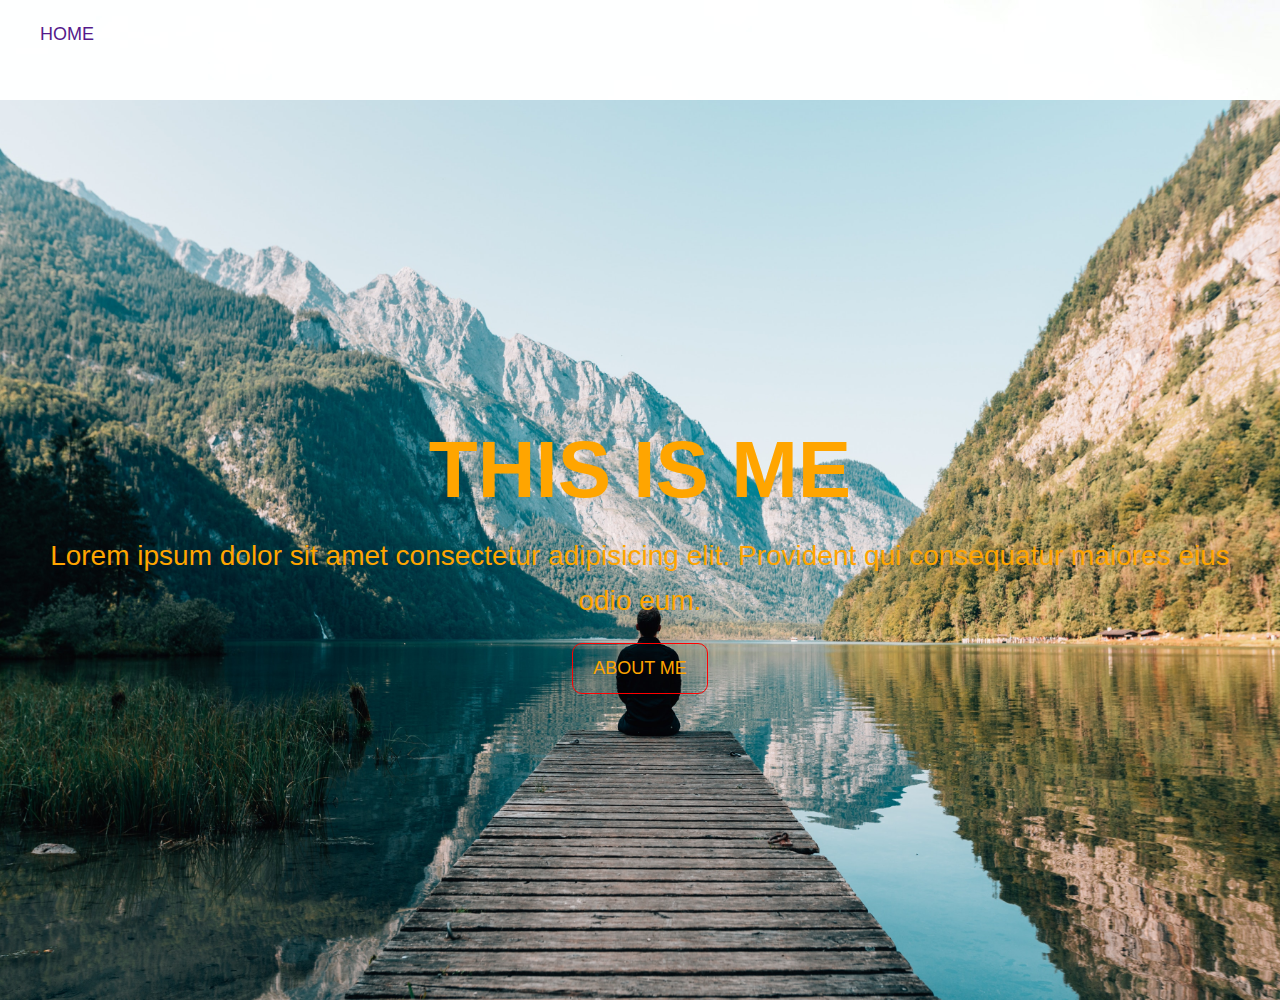
<file: index.html>
<!DOCTYPE html>
<html lang="en">
<head>
    <meta charset="UTF-8">
    <meta name="viewport" content="width=device-width, initial-scale=1.0">
    <meta http-equiv="X-UA-Compatible" content="ie=edge">
    <title>Abuu</title>
    <link rel="stylesheet" href="css/style.css">
</head>
<body>
    <nav>
    <div class="wrapper">
    <ul>
        <li><a href="" class="active">HOME</a></li>
    </ul>
    </div>
</nav>
    <header id="thisisme">
    <h1>THIS IS ME</h1>
    <p>Lorem ipsum dolor sit amet consectetur adipisicing elit. Provident qui consequatur maiores eius odio eum.</p>
    <a href="home.html" class="button">ABOUT ME</a>
    </header> 
   
    <!--
    <section id="section-9">
       <p> Lorem ipsum dolor sit amet consectetur adipisicing elit. Enim dolorem, amet similique blanditiis illo aliquid laudantium atque, explicabo et totam officia iusto non, dignissimos sint tenetur impedit? Possimus, laudantium fugit. Iste atque quo illo, ut numquam cupiditate est sapiente non qui architecto ullam maxime fugit deleniti, totam cumque libero quasi.</p>

    </section>   
    <section id="section-0">
        <div class="box1">
            <h1>PROJECTS</h1>
            Lorem ipsum dolor sit amet consectetur, adipisicing elit. Doloribus consequuntur, ea enim impedit delectus exercitationem aspernatur. Ipsam, quaerat. Quisquam, vitae.
        <ul> 
            <li a href="" >Lorem, ipsum.</li>
            <li>Lorem, ipsum.</li>
        </div>
        </div>
        <div class="box2">
            <h1>ABOUT ME</h1>
            Lorem ipsum dolor sit 
            amet consectetur, adipisicing elit. Doloribus consequuntur, ea
            Lorem, ipsum dolor sit am Lorem ipsum dolor sit amet consectetur adipisicing elit. Impedit sint reiciendis veniam iusto exercitationem dignissimos blanditiis, tempore libero laudantium voluptatem. et consectetur adipisicing elit. Consequatur rem debitis dolorum doloremque corporis similique perferendis vitae laboriosam vero aperiam? enim impedit delectus exercitationem aspernatur. Ipsam, quaerat. Quisquam, vitae.</div>
        </div>
        <div class="box3">
            Lorem ipsum dolor sit amet consectetur, adipisicing elit. Doloribus consequuntur, ea enim impedit delectus exercitationem aspernatur. Ipsam, quaerat. Quisquam, vitae.</div>
        </div>
    </section>
-->

<footer class="mmmm"></footer>
</body>
</html>
</file>
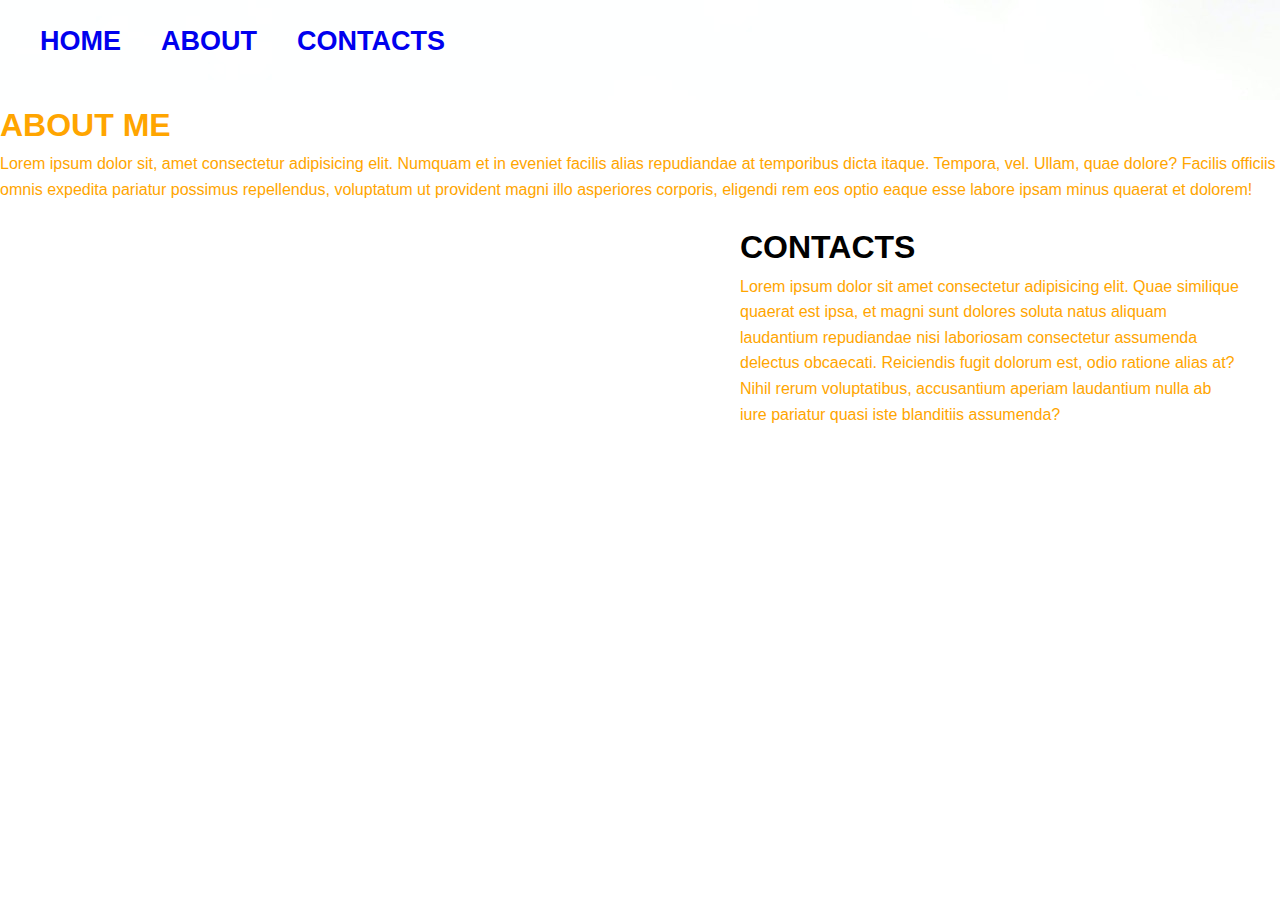
<file: home.html>
<!DOCTYPE html>
<html lang="en">
<head>
    <meta charset="UTF-8">
    <meta name="viewport" content="width=device-width, initial-scale=1.0">
    <title>ABUU</title>
    <link rel="stylesheet" href="css/style.css">
</head>
  <body>
<nav>
    <div class="wrapper">
    <ul>
        <li><a href="index.html" class="active">
            <h2>HOME</h2>
        </a></li>
        <li><a href="#about" class="">
            <h2>ABOUT</h2>
        </a></li>
        <li><a href="#contacts" class="">
            <h2>CONTACTS</h2>
        </a></li>
    </ul>
    </div>
</nav>
<section>
   

        <h1 id="about">ABOUT ME</h1>
        <div class="sidebar">
        <p>Lorem ipsum dolor sit, amet consectetur adipisicing elit. Numquam et in eveniet facilis alias repudiandae at temporibus dicta itaque. Tempora, vel. Ullam, quae dolore? Facilis officiis omnis expedita pariatur possimus repellendus, voluptatum ut provident magni illo asperiores corporis, eligendi rem eos optio eaque esse labore ipsam minus quaerat et dolorem!</p>

</div>
</section>
<section>
    
    <div class="contact">
        <h1 id="contacts">CONTACTS</h1>
        <div class="debar">
     <p>Lorem ipsum dolor sit amet consectetur adipisicing elit. Quae similique quaerat est ipsa, et magni sunt dolores soluta natus aliquam laudantium repudiandae nisi laboriosam consectetur assumenda delectus obcaecati. Reiciendis fugit dolorum est, odio ratione alias at? Nihil rerum voluptatibus, accusantium aperiam laudantium nulla ab iure pariatur quasi iste blanditiis assumenda?</p>
         </div>
    </div>
</section>
  </body>
</html>
</file>
<file: css/style.css>
*{
     margin: 0;
     padding: 0;
}
body{
    margin: 0%;
    padding:0;
    font-family: Arial, Helvetica, sans-serif;
    font: size 17px;
    color:orange;
    line-height: 1.6;
}
#thisisme{
    background-image: url('../images/133.jpg');
    background-size: cover;
    background-position: center;
    height: 100vh;
    display: flex;
    flex-direction: column;
    justify-content: center;
    align-items: center;
    text-align: center;
    padding: 0 20px;
}
#thisisme h1{
    font-size: 80px;
}
#thisisme p{
    font-size:28px;
}
#thisisme .button{
    text-decoration: none;
    border:red 1px solid;
    border-radius: 10px;
    color:orange;
    font-size:18px;
    padding: 10px 20px;
    margin-top: 20px;
}
#thisisme .button:hover{
    background-color:brown;
    color:skyblue;
    width: 150px;
}
#section-9{
    background-image :url("../images/131.jpg");
    padding: 20px;
    text-align:center;
    color:black;
    display:flex;

}
#section-0{
    background-color:blue;
    padding: 20px;
    text-align:center;
}
.wrapper{
    margin:0 20px;
    width: 1000px;

}
nav{
    width: 100%;
    height: 100px;
    background-image: url("../images/134.jpg");
}
nav ul{
    margin-left: 0;
    padding:0;
    display: flex;
}
nav ul li{
    list-style: none;
}
nav ul li a{
    display: block;
    margin:10px 0;
    padding:10px 20px;
    text-decoration: none;
    font-size: large;
}
nav ul li a:hover{
    background-color:navy;
    transition:0.5s;
    color: whitesmoke;
}
.grid-container {
    display:grid;
    text-decoration: none;
}
.contact{
    width: 500px;
    margin-top: 20px;
    float: right;
    padding-right: 40px;
}
.contact h1{
    color: black;
    font-family
}
.debar{
    
}
</file>
